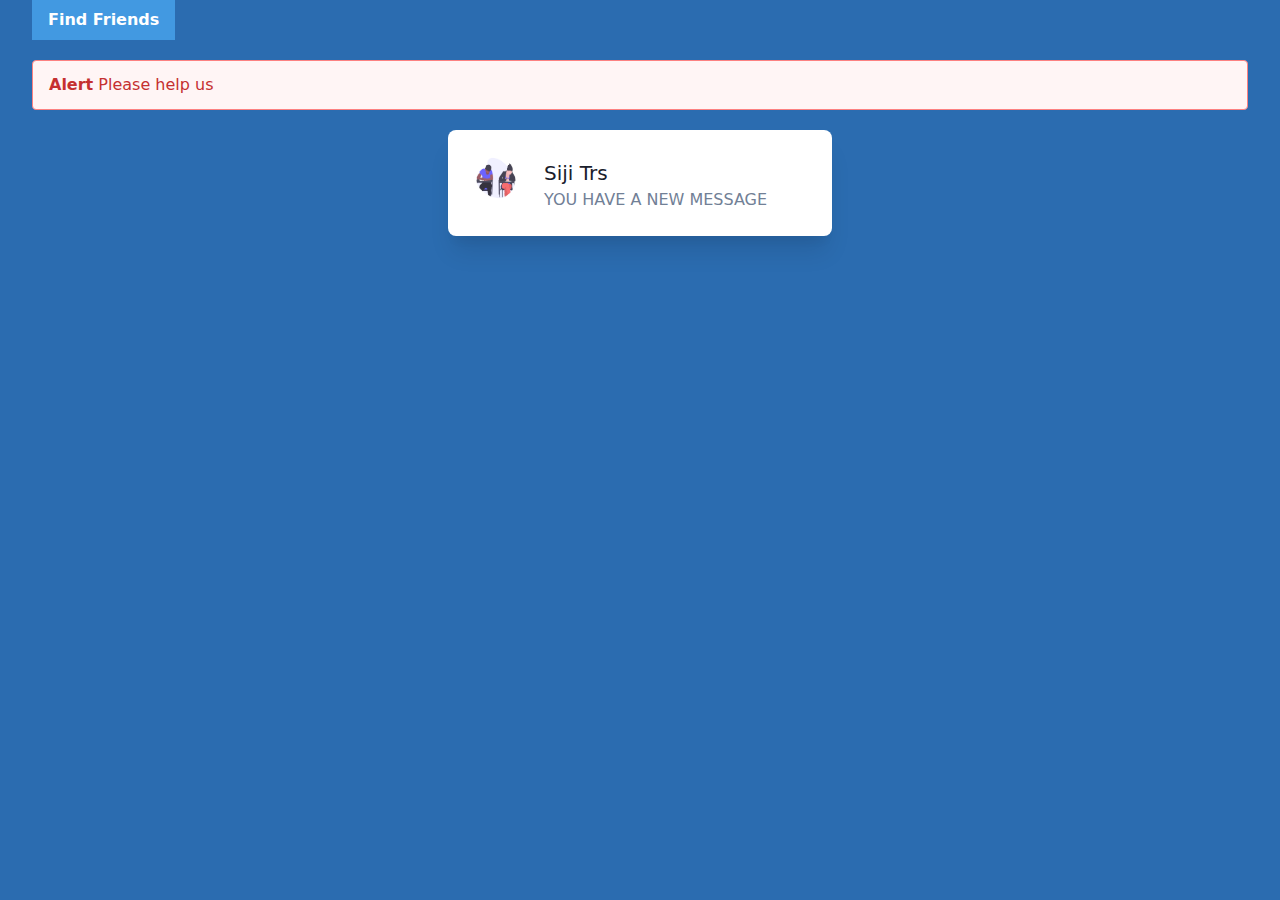
<file: Tailwind/dist/index.html>
<!DOCTYPE html>
<html lang="en">

<head>
    <meta charset="UTF-8">
    <meta name="viewport" content="width=device-width, initial-scale=1.0">
    <link rel="stylesheet" href="style.css">
</head>

<body class="bg-blue-700">
    <div class="container">
        <!-- Button Components -->
        <button class="bg-blue-500 hover:bg-blue-900 text-white font-bold py-2 px-4 rounde">
            Find Friends
        </button>

        <!-- ALERT COMPONENT -->
        <div class="bg-red-100 border border-red-400 text-red-700 px-4 py-3 rounded relative my-5">
            <strong class="font-bold">Alert</strong>
            <span class="block sm:inline">Please help us</span>
        </div>
    </div>
    <!-- CARD COMPO -->
    <div class="max-w-sm mx-auto flex p-6 bg-white rounded-lg shadow-xl">
        <div class="flex-shrink-0">
            <img src="img/exams.png" alt="" class="h-12 w-12">
        </div>
        <div class="ml-6 pt-1">
            <h4 class="text-xl text-gray-900">Siji Trs</h4>
            <p class="uppercase text-base text-gray-600">You have a new message</p>
        </div>
    </div>

</body>

</html>
</file>
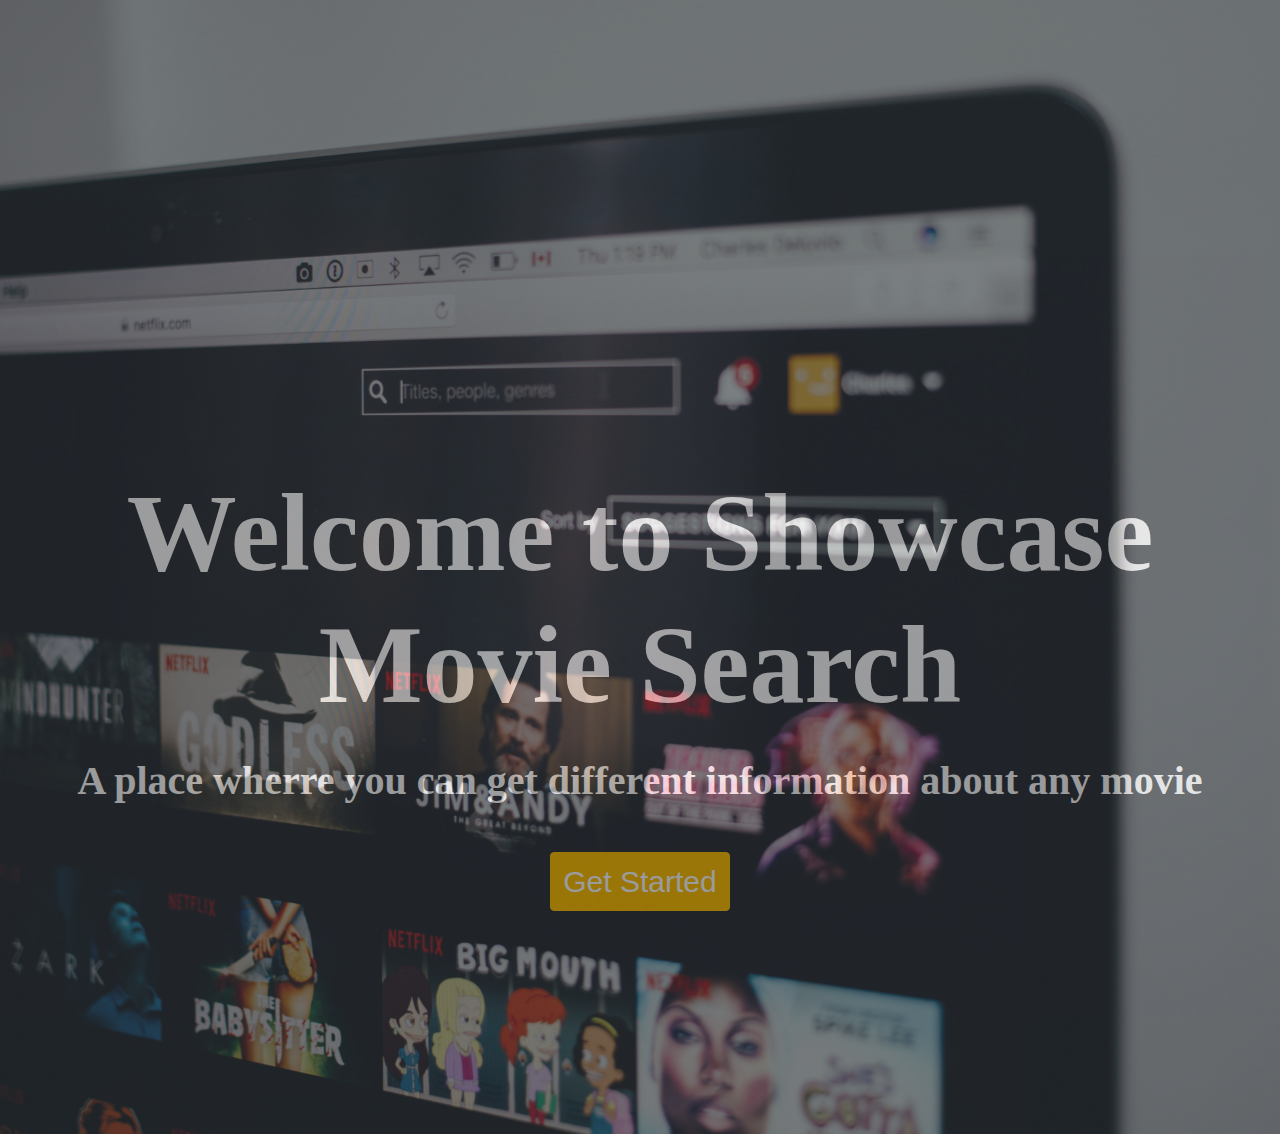
<file: start.html>
<!DOCTYPE html>
<html lang="en">

<head>
    <meta charset="UTF-8">
    <meta name="viewport" content="width=device-width, initial-scale=1.0">
    <title>Start</title>
    <link rel="stylesheet" href="css/bootstrap.css">
    <link rel="stylesheet" href="css/start.css">
    <link rel="stylesheet" href="Tailwind/dist/style.css">
</head>

<body class="mainBody">
    <section id="showcase" class="">
        <div class="overlay bg-dark">
            <div class="content">
                <h1 style="font-family: cursive; font-weight: bold; font-size: 110px; color: white;">Welcome to Showcase Movie Search</h1>
                <p style="font-family: cursive; font-weight: bold; font-size: 40px; color: white;">A place wherre you can get different information about any movie</p>
                <button class="btn btn-warning text-white text-3xl text"><a style="text-decoration: none;" href="index.html"> Get Started</a></button>
            </div>
        </div>
    </section>

</body>

</html>
</file>
<file: css/start.css>
.overlay {
    opacity: 0.6;
    position: absolute;
    height: 100%;
    width: 100%;
    min-height: 1134px;
    min-width: 100%;
    display: block;
    color: white;
}

.content {
    line-height: 100px;
    margin-top: -100px;
    position: absolute;
    text-align: center;
    top: 50%;
    width: 100%;
    color: white;
}


/* #showcase {
    background-image: url('../img/movie.jpg');
    background-size: cover;
    background-position: center;
    position: relative;
    max-width: 100%;
    min-height: 1000px;
} */

.mainBody {
    background-image: url('../img/movie.jpg');
    background-size: cover;
    background-position: center;
    position: relative;
    max-width: 100%;
    min-height: 1000px;
}
</file>
